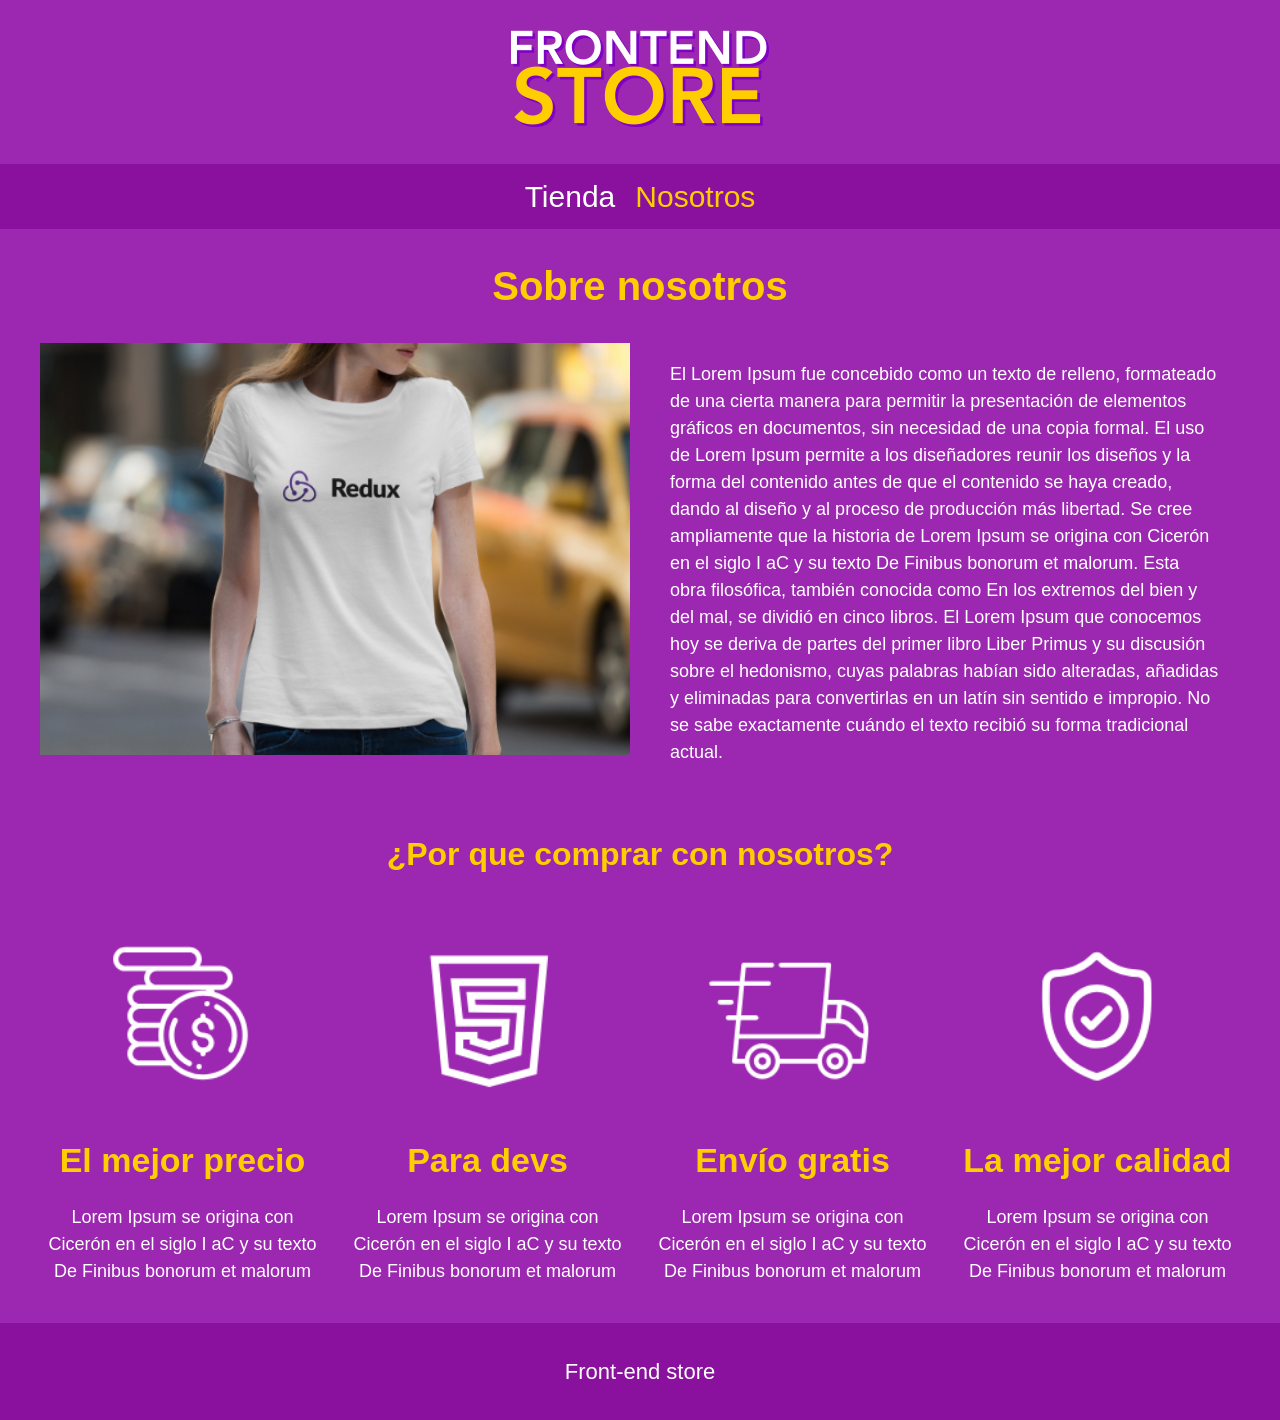
<file: nosotros.html>
<!DOCTYPE html>
<html lang="en">
<head>
    <meta charset="UTF-8">
    <meta name="viewport" content="width=device-width, initial-scale=1.0">
    <title>Front-end store</title>
    <link rel="stylesheet" href="css/normalize.css">
    <link rel="stylesheet" href="css/style.css">
</head>
<body>
   <header class="header">
        <a href="index.html">
            <img class="header__logo" src="img/logo.png" alt="logo de la pagina web">
        </a>

   </header> 

   <nav class="navegacion">
        <a class="navegacion__enlace " href="index.html">Tienda</a>
        <a class="navegacion__enlace navegacion__enlace--activo" href="nosotros.html">Nosotros</a>
   </nav>

   <main class="contenedor">
    <h1>Sobre nosotros</h1>

    <div class="nosotros">
        <div class="nosotros__contenido">
            <p>El Lorem Ipsum fue concebido como un texto de relleno, formateado de una cierta manera para permitir la presentación de elementos gráficos en documentos, sin necesidad de una copia formal. El uso de Lorem Ipsum permite a los diseñadores reunir los diseños y la forma del contenido antes de que el contenido se haya creado, dando al diseño y al proceso de producción más libertad.

                Se cree ampliamente que la historia de Lorem Ipsum se origina con Cicerón en el siglo I aC y su texto De Finibus bonorum et malorum. Esta obra filosófica, también conocida como En los extremos del bien y del mal, se dividió en cinco libros. El Lorem Ipsum que conocemos hoy se deriva de partes del primer libro Liber Primus y su discusión sobre el hedonismo, cuyas palabras habían sido alteradas, añadidas y eliminadas para convertirlas en un latín sin sentido e impropio. No se sabe exactamente cuándo el texto recibió su forma tradicional actual.</p>
        </div>
        <img class="nosotros__imagen" src="img/nosotros.jpg" alt="imagen de la seccion nosotros">   
    </div>

   </main>

   <section class="contenedor comprar">
        <h2 class="comprar__titulo">¿Por que comprar con nosotros?</h2>

        <div class="bloques">
            <div class="bloque">
                <img class="bloque__imagen" src="img/icono_1.png" alt="porque comprar">
                <h3 class="bloque__titulo">El mejor precio</h3>
                <p>Lorem Ipsum se origina con Cicerón en el siglo I aC y su texto De Finibus bonorum et malorum</p>

            </div>

            <div class="bloque">
                <img class="bloque__imagen" src="img/icono_2.png" alt="porque comprar">
                <h3 class="bloque__titulo">Para devs</h3>
                <p>Lorem Ipsum se origina con Cicerón en el siglo I aC y su texto De Finibus bonorum et malorum</p>

            </div>

            <div class="bloque">
                <img class="bloque__imagen" src="img/icono_3.png" alt="porque comprar">
                <h3 class="bloque__titulo">Envío gratis</h3>
                <p>Lorem Ipsum se origina con Cicerón en el siglo I aC y su texto De Finibus bonorum et malorum</p>

            </div>

            <div class="bloque">
                <img class="bloque__imagen" src="img/icono_4.png" alt="porque comprar">
                <h3 class="bloque__titulo">La mejor calidad</h3>
                <p>Lorem Ipsum se origina con Cicerón en el siglo I aC y su texto De Finibus bonorum et malorum</p>

            </div>

        </div>

   </section>

   <footer class="footer">
    <p class="footer__texto">Front-end store</p>
   </footer>
</body>
</html>
</file>
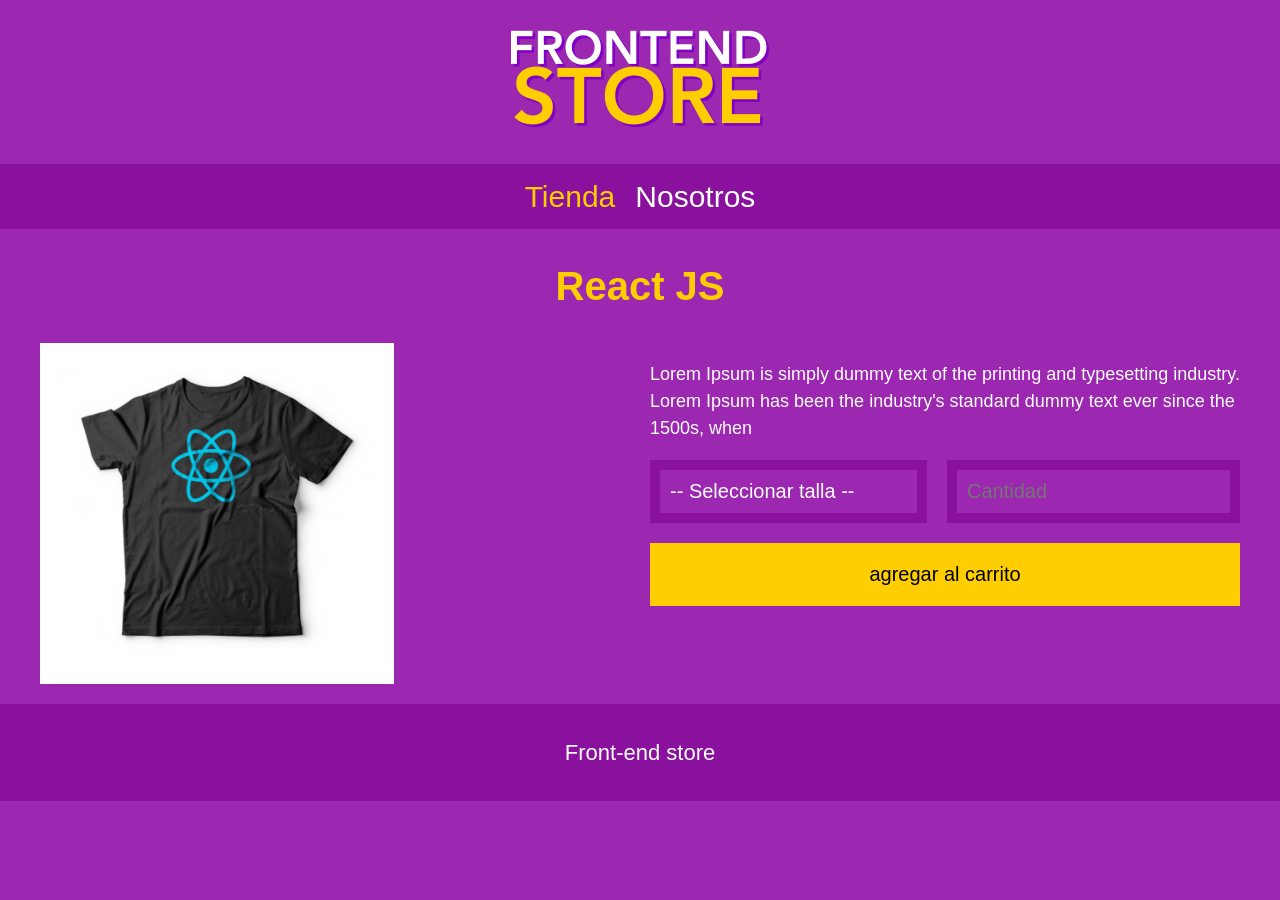
<file: producto.html>
<!DOCTYPE html>
<html lang="en">
<head>
    <meta charset="UTF-8">
    <meta name="viewport" content="width=device-width, initial-scale=1.0">
    <title>Front-end store</title>
    <link rel="stylesheet" href="css/normalize.css">
    <link rel="stylesheet" href="css/style.css">
</head>
<body>
   <header class="header">
        <a href="index.html">
            <img class="header__logo" src="img/logo.png" alt="logo de la pagina web">
        </a>

   </header> 

   <nav class="navegacion">
        <a class="navegacion__enlace navegacion__enlace--activo" href="index.html">Tienda</a>
        <a class="navegacion__enlace" href="nosotros.html">Nosotros</a>
   </nav>

   <main class="contenedor">
    <h1>React JS</h1>

    <div class="camisa">
        <img class="camisa__imagen" src="img/3.jpg" alt="imagen del producto">

        <div class="camisa__contenido">
            <p>Lorem Ipsum is simply dummy text of the printing and typesetting industry. Lorem Ipsum has been the industry's standard dummy text ever since the 1500s, when</p>

            <form class="formulario">
                <select class="formulario__campo">
                    <option disabled selected>-- Seleccionar talla --</option>
                    <option>chica</option>
                    <option>mediana</option>
                    <option>grande</option>
                </select>
                <input class="formulario__campo" type="number" placeholder="Cantidad" min="1">
                <input class="formulario__submit" type="submit" value="agregar al carrito">
            </form>
        </div>
    </div>
   </main>

   <footer class="footer">
    <p class="footer__texto">Front-end store</p>
   </footer>
</body>
</html>
</file>
<file: css/style.css>
:root{
    --primario:#9c27b0;
    --primarioOscuro:#89119d;
    --secundario:#ffce00;
    --secundarioOscuro:rgb(233,233,2);
    --blanco:#fff;
    --negro:#000;

    
}


html{
    box-sizing: border-box;
    font-size: 62.5%;
}
*,*:before, *:after{
    box-sizing: inherit;
}

/*********************GLOBALES************************/
body{
    background-color: var(--primario);
    font-size: 1.6rem;
    line-height: 1.5;
}
p{
    font-size: 1.8rem;
    font-family: Arial, Helvetica, sans-serif;
    color: var(--blanco);
}
a{
    text-decoration: none;
}
img{
    max-width: 100%;
}
.contenedor{
    max-width: 120rem;
    margin: 0 auto;
}
h1,h2,h3{
    text-align: center;
    color: var(--secundario);
    font-family: Arial, Helvetica, sans-serif;
}
h1{
    font-size: 4rem;
}
h2{
    font-size: 3.2rem;
}
h3{
    font-size: 3.4rem;
}

/*Header*/
.header{
    display: flex;
    justify-content: center;

}
.header__logo{
    margin: 3rem 0;
}
/*footer*/

.footer{
    background-color: var(--primarioOscuro);
    padding: 1rem 0;
    margin-top: 2rem;
}
.footer__texto{
    font-family: Arial, Helvetica, sans-serif;
    text-align: center;
    font-size: 2.2rem; 
}

/*navegacion*/
.navegacion{
    background-color: var(--primarioOscuro);
    padding: 1rem 0;
    display: flex;
    justify-content: center;
    gap: 2rem; /*esto es para separar los elementos en mi fila*/
}
.navegacion__enlace{
    font-family: Arial, Helvetica, sans-serif;
    color: var(--blanco);
    font-size: 3rem;

}
.navegacion__enlace:hover,
.navegacion__enlace--activo{
    color: var(--secundario);

}

/***grid de los productos****/
.grid{
    display: grid;
    grid-template-columns: repeat(2, 1fr);
}
@media (min-width: 768px){ /*hasta un minimo de 768px se va a cumplir lo siguiente*/
  .grid{
    grid-template-columns: repeat(3, 1fr);
  }
}

/**productos**/
.producto{
    background-color: var(--primarioOscuro);
    
    padding: 1rem;
    margin: 1rem;
}
.producto__imagen{
   width: 100%;
}

.producto__nombre{
    font-size: 4rem;
}
.producto__precio{
    font-size: 2.8rem;
    color: var(--secundario);
}
.producto__nombre,
.producto__precio{
    font-family: Arial, Helvetica, sans-serif;
    margin: 1rem 0;
    text-align: center;
    line-height: 1.2;
}

/**fotos que ocupan dos espacios**/
.grafico{
    min-height: 30rem;
    background-repeat: no-repeat; /*con esto las imagenes colocadas con background image 
    si quedan pequeñas en el lugar no se repitan*/
    background-size: cover; /*con esto el espacio q ella no pudo rellenar se estira
    y lo rellena*/

}
.grafico--camisas{
    grid-row: 2 / 3; /*esto indica q va de la fila 2 a la 3*/
    grid-column: 1 / 3; /*y aqui indica el ancho que es desde 1 q es el borde de la
    1ra columna hasta el punto 3 que seria abarcar dos espacios en total*/
    background-image: url(../img/grafico1.jpg);
}
.grafico--node{
    background-image: url(../img/grafico2.jpg);
    grid-column: 1 / 3;
    grid-row: 8 / 9;
}
@media (min-width: 768px){ /*como en la vista movil este grafico se salia del espacio para no perjudicar la interfaz
    lo coloque que solo estuviera en esa posicion mientras no hubiera vista pequeña*/
  .grafico--node{
    grid-row: 5 / 6;
    grid-column: 2 / 4;
  }
}

/***nosotros**/
.nosotros{
    display: grid;
    grid-template-rows: repeat(2, auto);
}
@media (min-width: 768px){
    .nosotros{
        
        grid-template-columns: repeat(2, 1fr);
        column-gap: 2rem;
    }
}

.nosotros__contenido{
    padding: 2rem;
    padding-top: 0;
    
}
.nosotros__imagen{
    grid-row: 1 / 2;
    width: 100%;
}
@media (min-width: 768){
  .nosotros__imagen{
    grid-column: 2 / 3;
  }
}

/**bloques finales en la pagina nosotros**/

.bloques{
    display: grid;
    grid-template-columns: repeat(2,1fr);
    gap: 2rem;
    
}
@media (min-width: 768px){
  .bloques{
    grid-template-columns: repeat(4,1fr);
  }
}
.bloque{
    text-align: center;

}
.bloque__imagen{
    width: 100%;
}
.bloque__titulo{
    margin: 0;
}

/**pagina del prducto***/

@media (min-width: 768px){
  .camisa{
    display: grid;
    grid-template-columns: repeat(2,1fr);
    column-gap: 2rem;
  }
}

.formulario{
    display: grid;
    grid-template-columns: repeat(2,1fr);
    gap: 2rem;
}
.formulario__campo{
    border: 1rem solid var(--primarioOscuro); /* ancho , borde , color*/
    background-color: transparent; /*es lo mismo que no tener fondo , para q se vea lo de atras*/
    color: var(--blanco);
    font-size: 2rem;
    font-family: Arial, Helvetica, sans-serif;
    padding: 1rem;
    appearance: none; /*de esta manera le doy estilos a un select, en este caso con esso le quito la flechita
    que el boton coloca al lado del valor*/
}
.formulario__submit{
    background-color: var(--secundario);
    border: none;
    font-size: 2rem;
    font-family: Arial, Helvetica, sans-serif;
    padding: 2rem;
    transition: background-color .3s ease; /*con esto la propiedad que le coloquemos en el
    hover las activa pero a modo de animacion para que se vea mejor , lo suaviza */
    grid-column: 1/3;

}
.formulario__submit:hover{
    cursor: pointer; /**para q me ponga la manito al pasar por ahi arriba*/
    background-color: var(--secundarioOscuro);
}
</file>
